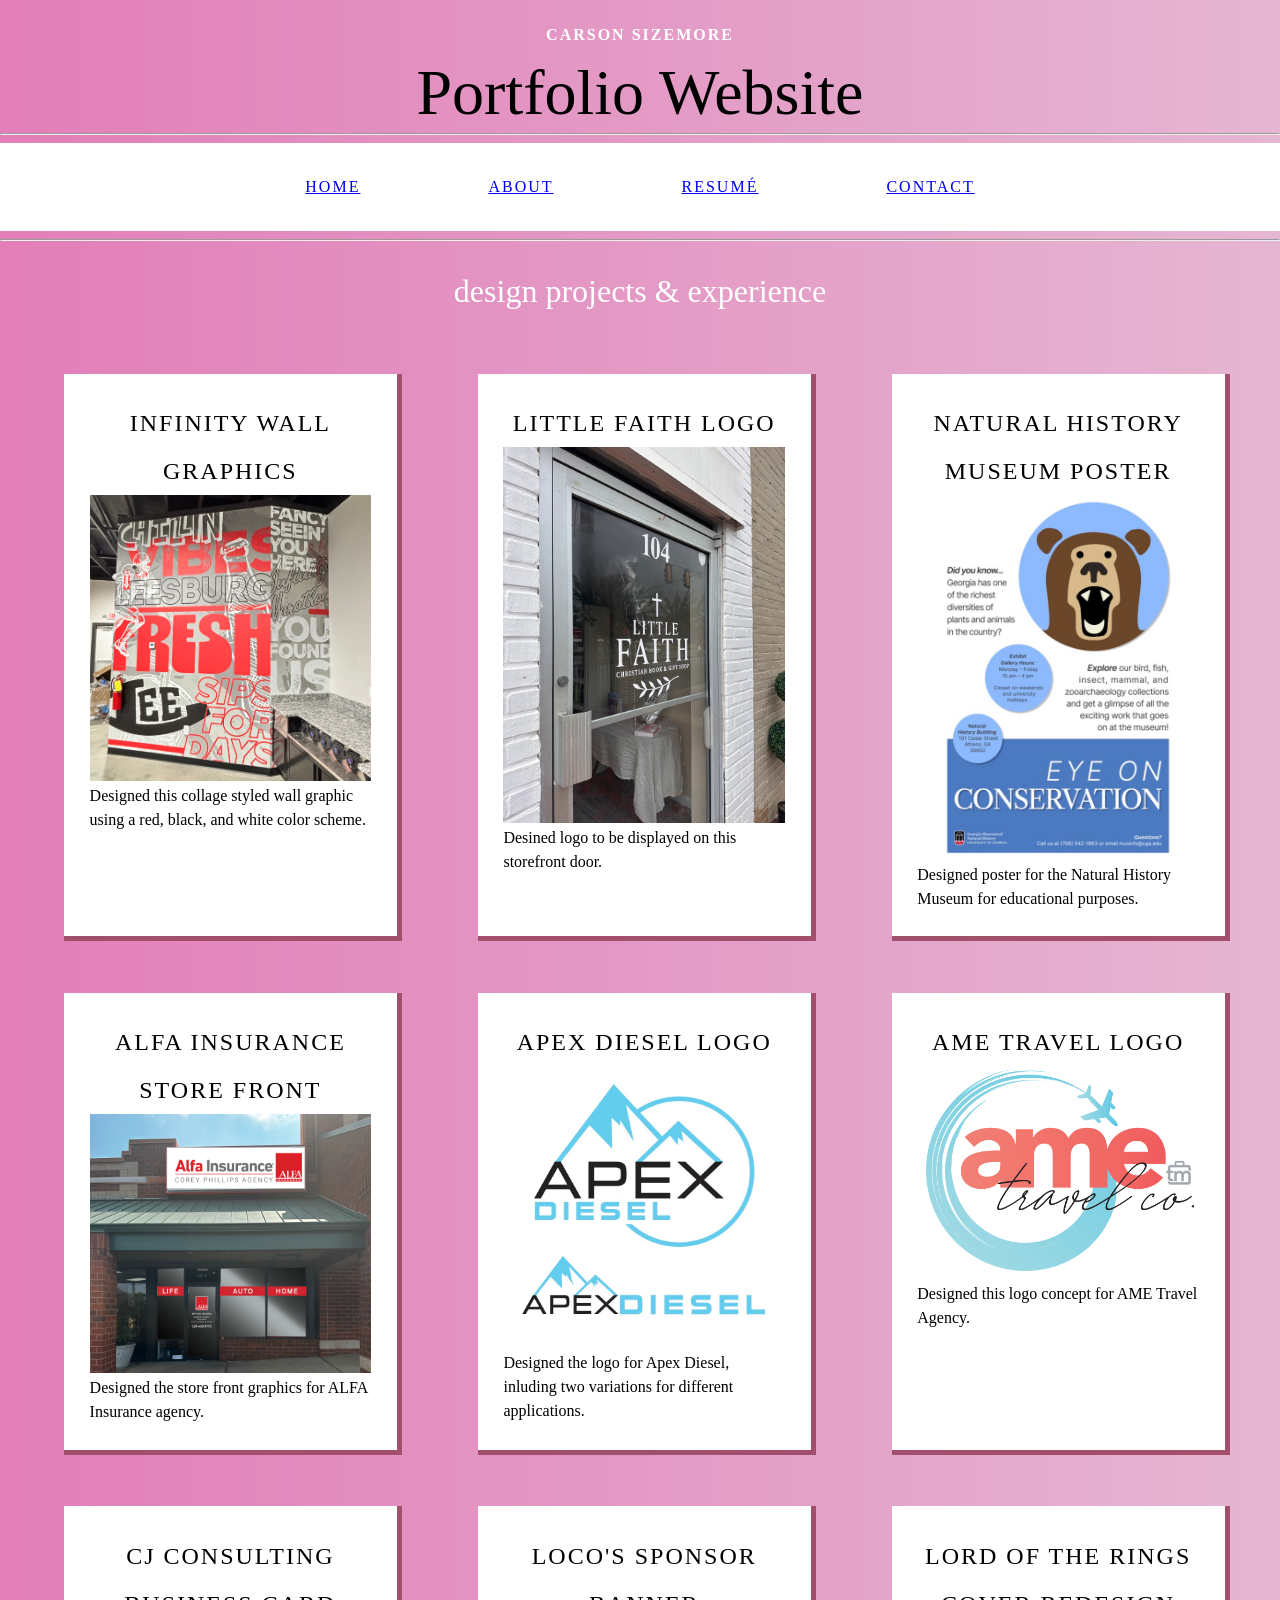
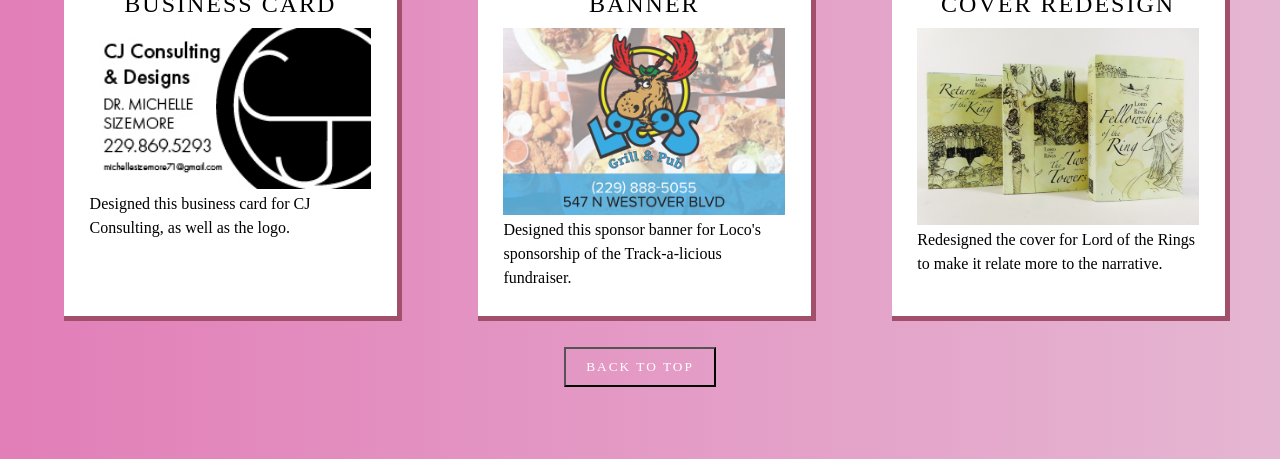
<file: index.html>
<!DOCTYPE html>
<html lang="en">
<head>
    <meta charset="UTF-8">
    <meta name="viewport" content="width=device-width, initial-scale=1.0">
    <meta name="description" content="Carson Sizemore's Portfolio Website showcasing design projects, resume, and contact information.">
    <meta name="keywords" content="Carson Sizemore, Portfolio, Graphic Design, Web Development">
    <title>Carson Sizemore - Portfolio</title>
    <meta property="og:title" content="Carson Sizemore - Portfolio">
    <meta property="og:description" content="Carson Sizemore's Portfolio Website showcasing design projects, resume, and contact information.">
    <meta property="og:image" content="images/Website.png">
    <link rel="preconnect" href="https://fonts.googleapis.com">
    <link rel="preconnect" href="https://fonts.gstatic.com" crossorigin>
    <link href="https://fonts.googleapis.com/css2?family=Homemade+Apple&family=Montserrat:ital,wght@0,100..900;1,100..900&family=Splash&display=swap" rel="stylesheet"> <link href="https://fonts.googleapis.com/css2?family=Montserrat:ital,wght@0,100..900;1,100..900&display=swap" rel="stylesheet">
    <link rel="stylesheet" href="reset.css">
    <link rel="stylesheet" href="style.css">
</head>
<body>
      <h3>Carson Sizemore</h3>
    <h1>Portfolio Website</h1>
    <hr>
    <header>
        <nav>
            <ul>
                <li>
                    <a href="index.html">Home</a>
                </li>
                <li>
                    <a href="about.html">About</a>
                </li>
                <li>
                    <a href="Resume.html">Resumé</a>
                </li>
                <li>
                    <a href="contact.html">Contact</a>
                </li>
            </ul>
        </nav>
    </header>
    <hr>
    <h2>design projects & experience</h2>
    <br>
    <main>
    <section class="projects">
        <h4>Infinity Wall Graphics</h4>
        <img src="images/WallGraphic.jpg" alt="collage styled wall graphics red black and white" style="width: 100%; height: auto; object-fit: contain;">
        <p>Designed this collage styled wall graphic using a red, black, and white color scheme.</p>
    </section>
    <section class="projects">
        <h4>Little Faith Logo</h4>
        <img src="images/LittleFaith.jpg" alt="Store front door with vinyl white dainty logo" style="width: 100%; height: auto; object-fit: contain;">
        <p>Desined logo to be displayed on this storefront door.</p>
    </section>
       <section class="projects">
        <h4>Natural History Museum Poster</h4>
        <img src="images/Frame 22.jpg.jpg" alt="Poster with bear in though bubble in blu enad white color scheme" style="width: 100%; height: auto; object-fit: contain;">
        <p>Designed poster for the Natural History Museum for educational purposes.</p>
    </section>
    <section class="projects">
        <h4>ALFA Insurance Store Front</h4>
        <img src="images/ALFA_StoreFront.png" alt="Store front of ALFA Insurance agency with various graphics" style="width: 100%; height: auto; object-fit: contain;">
        <p>Designed the store front graphics for ALFA Insurance agency.</p>
    </section>
  <section class="projects">
        <h4>Apex Diesel Logo</h4>
        <img src="images/AD_LogoDesign.jpg" alt="Logo with mountain peak over business name in blue and black" style="width: 100%; height: auto; object-fit: contain;">
        <p>Designed the logo for Apex Diesel, inluding two variations for different applications.</p>
    </section>
    <section class="projects">
        <h4>AME Travel Logo</h4>
        <img src="images/AMELogo.png" alt="Logo with plane circling business name in blue and pink" style="width: 100%; height: auto; object-fit: contain;">
        <p>Designed this logo concept for AME Travel Agency.</p>
    </section>
    <section class="projects">
        <h4>CJ Consulting Business Card</h4>
        <img src="images/Mom_BusinessCard.jpg" alt="Black and white business card design" style="width: 100%; height: auto; object-fit: contain;">
        <p>Designed this business card for CJ Consulting, as well as the logo.</p>
    </section>
      <section class="projects">
        <h4>Loco's Sponsor Banner</h4>
        <img src="images/TAL_LocosINDV.jpg" alt="Faded background of various dishes with business logo and contact overlayed" style="width: 100%; height: auto; object-fit: contain;">
        <p>Designed this sponsor banner for Loco's sponsorship of the Track-a-licious fundraiser.</p>
    </section>
    <section class="projects">
        <h4>Lord of the Rings Cover Redesign</h4>
        <img src="images/front covers staggered.JPG" alt="3 books with yellow covers with hand drawn elements in black" style="width: 100%; height: auto; object-fit: contain;">
        <p>Redesigned the cover for Lord of the Rings to make it relate more to the narrative.</p>
    </section>
    </main>
    <div class="button-container">
        <button onclick="window.location.href='index.html'">Back to Top</button>
    </div>
    <footer> </footer>
</body>
</html>
</file>
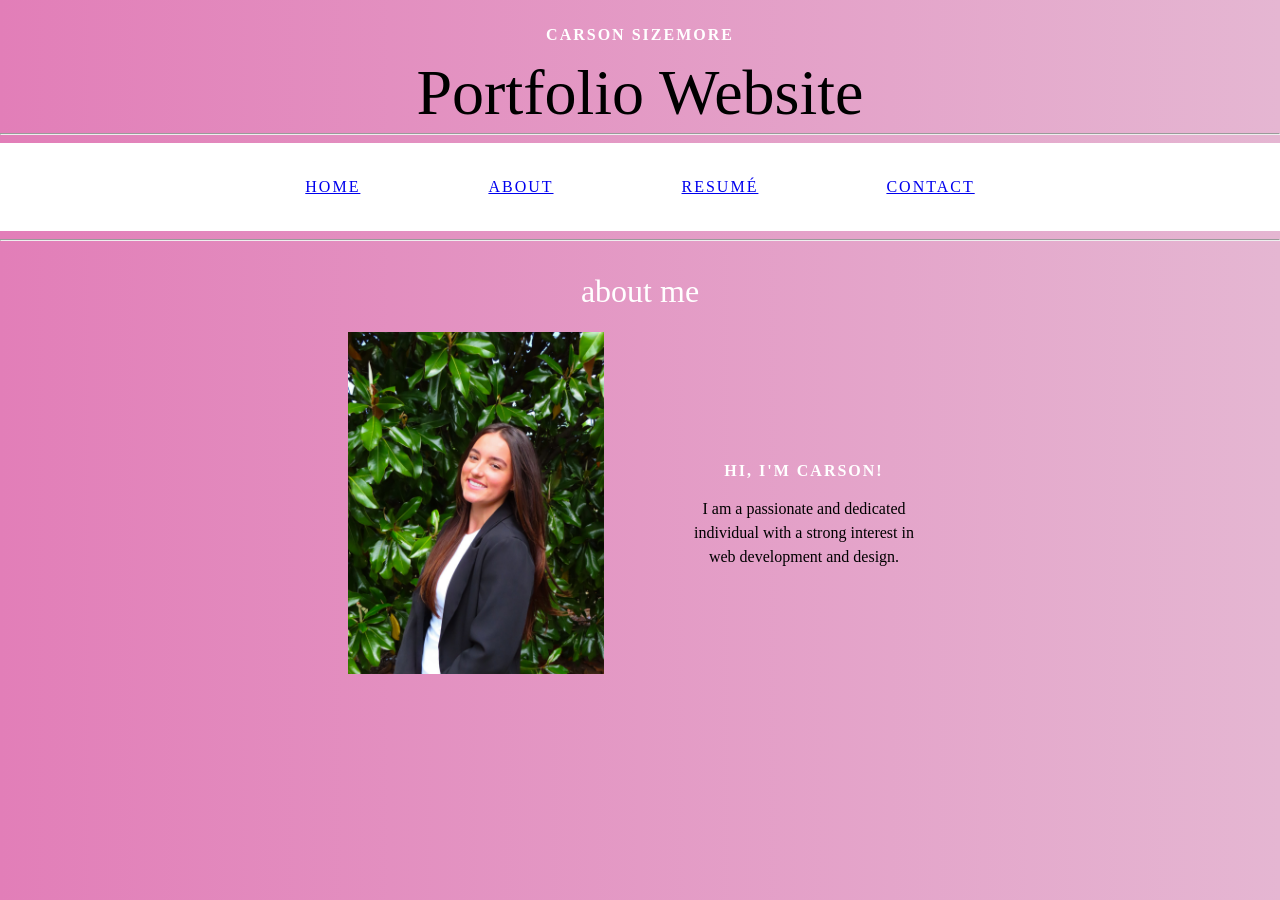
<file: about.html>
<!DOCTYPE html>
<html lang="en">
<head>
    <meta charset="UTF-8">
    <meta name="viewport" content="width=device-width, initial-scale=1.0">
        <meta name="description" content="Carson Sizemore's Portfolio Website showcasing design projects, resume, and contact information.">
    <meta name="keywords" content="Carson Sizemore, Portfolio, Graphic Design, Web Development">
    <title>Carson Sizemore - Portfolio</title>
    <meta property="og:title" content="Carson Sizemore - Portfolio">
    <meta property="og:description" content="Carson Sizemore's Portfolio Website showcasing design projects, resume, and contact information.">
    <meta property="og:image" content="images/Website.png">
    <link rel="preconnect" href="https://fonts.googleapis.com">
    <link rel="preconnect" href="https://fonts.gstatic.com" crossorigin>
    <link href="https://fonts.googleapis.com/css2?family=Homemade+Apple&family=Montserrat:ital,wght@0,100..900;1,100..900&family=Splash&display=swap" rel="stylesheet"> <link href="https://fonts.googleapis.com/css2?family=Montserrat:ital,wght@0,100..900;1,100..900&display=swap" rel="stylesheet">
    <link rel="stylesheet" href="reset.css">
    <link rel="stylesheet" href="style.css">
</head>
<body>
    <h3>Carson Sizemore</h3>
    <h1>Portfolio Website</h1>
    <hr>
    <header>
        <nav>
            <ul>
                <li>
                    <a href="index.html">Home</a>
                </li>
                <li>
                    <a href="about.html">About</a>
                </li>
                <li>
                    <a href="Resume.html">Resumé</a>
                </li>
                <li>
                    <a href="contact.html">Contact</a>
                </li>
            </ul>
        </nav>
    </header>
    <hr>
    <h2>About Me</h2>
    <section class="content"> 
        <image>
            <img src="images/Headshot.jpeg" alt="Carson Sizemore Headshot" style="width: 20vw; align-self: center; justify-self: center;">
        </image>
        <info>
         <h3>Hi, I'm Carson!</h3>
        <p>I am a passionate and dedicated individual with a strong interest in web development and design.</p>
        </info>
    </section>
    <footer> </footer>
</html>
</file>
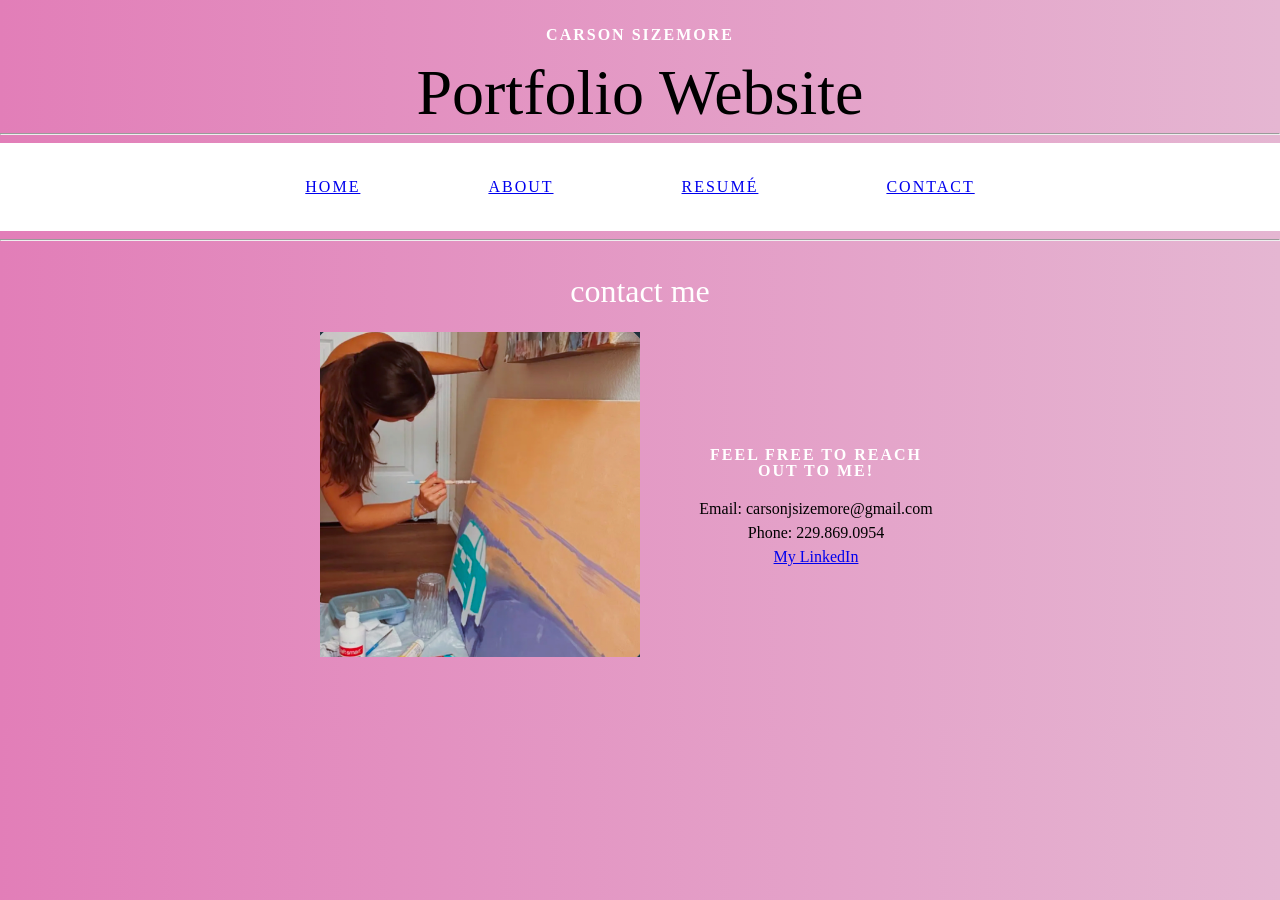
<file: contact.html>
<!DOCTYPE html>
<html lang="en">
<head>
    <meta charset="UTF-8">
    <meta name="viewport" content="width=device-width, initial-scale=1.0">
        <meta name="description" content="Carson Sizemore's Portfolio Website showcasing design projects, resume, and contact information.">
    <meta name="keywords" content="Carson Sizemore, Portfolio, Graphic Design, Web Development">
    <title>Carson Sizemore - Portfolio</title>
    <meta property="og:title" content="Carson Sizemore - Portfolio">
    <meta property="og:description" content="Carson Sizemore's Portfolio Website showcasing design projects, resume, and contact information.">
    <meta property="og:image" content="images/Website.png">
    <link rel="preconnect" href="https://fonts.googleapis.com">
    <link rel="preconnect" href="https://fonts.gstatic.com" crossorigin>
   <link href="https://fonts.googleapis.com/css2?family=Montserrat:ital,wght@0,100..900;1,100..900&display=swap" rel="stylesheet">
    <link rel="stylesheet" href="reset.css">
    <link rel="stylesheet" href="style.css">
</head>
<body>
       <h3>Carson Sizemore</h3>
    <h1>Portfolio Website</h1>
    <hr>
    <header>
        <nav>
            <ul>
                <li>
                    <a href="index.html">Home</a>
                </li>
                <li>
                    <a href="about.html">About</a>
                </li>
                <li>
                    <a href="Resume.html">Resumé</a>
                </li>
                <li>
                    <a href="contact.html">Contact</a>
                </li>
            </ul>
        </nav>
    </header>
    <hr>
    <h2>contact Me</h2>
    <section class="content"> 
        <info>
        <h3>Feel free to reach out to me!</h3>
        <p>Email: carsonjsizemore@gmail.com</p>
        <p>Phone: 229.869.0954
        <p><a href="https://www.linkedin.com/in/carsonsizemore" target="_blank">My LinkedIn</a></p>
        </info>
        <image>
            <img src="images/PaintingSelfie.png" alt="Carson Sizemore painting large canvas" style="width: 25vw; align-self: center; justify-self: center;">
        </image>
    </section>
    <footer> </footer>
</body>
</html>
</file>
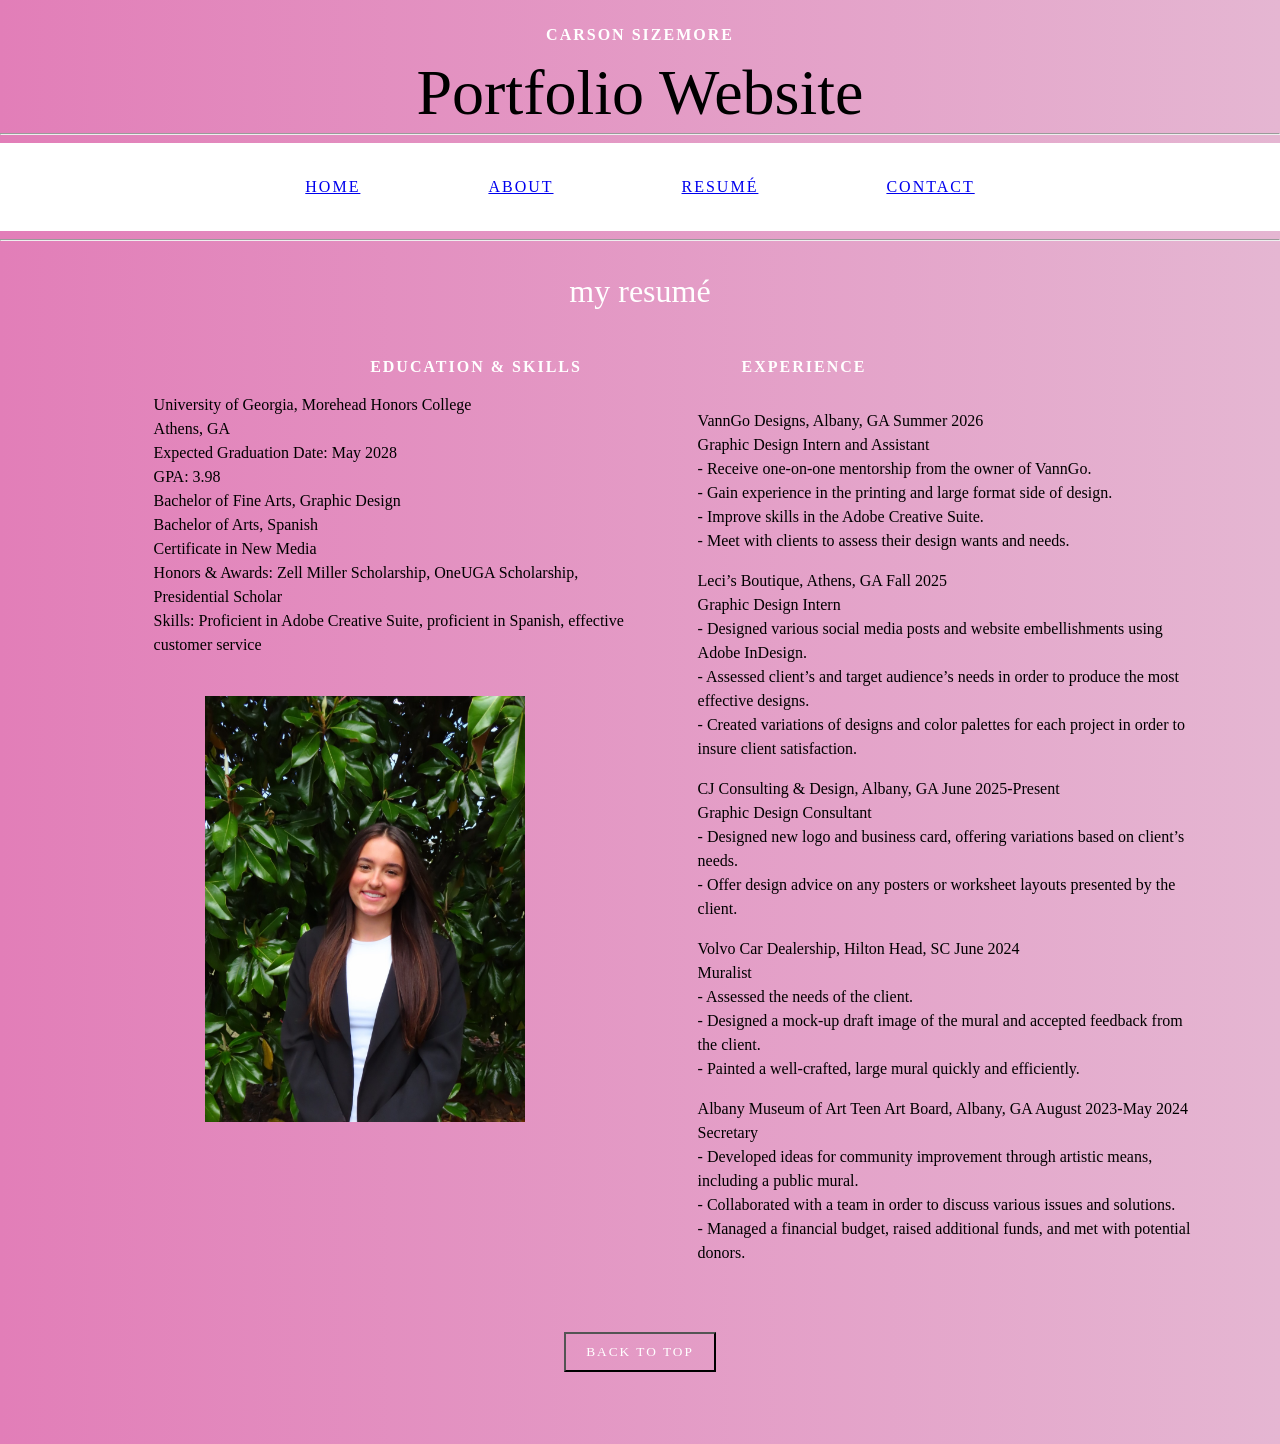
<file: Resume.html>
<!DOCTYPE html>
<html lang="en">
<head>
    <meta charset="UTF-8">
    <meta name="viewport" content="width=device-width, initial-scale=1.0">
        <meta name="description" content="Carson Sizemore's Portfolio Website showcasing design projects, resume, and contact information.">
    <meta name="keywords" content="Carson Sizemore, Portfolio, Graphic Design, Web Development">
    <title>Carson Sizemore - Portfolio</title>
    <meta property="og:title" content="Carson Sizemore - Portfolio">
    <meta property="og:description" content="Carson Sizemore's Portfolio Website showcasing design projects, resume, and contact information.">
    <meta property="og:image" content="images/Website.png">
    <link rel="preconnect" href="https://fonts.googleapis.com">
    <link rel="preconnect" href="https://fonts.gstatic.com" crossorigin>
    <link href="https://fonts.googleapis.com/css2?family=Homemade+Apple&family=Montserrat:ital,wght@0,100..900;1,100..900&family=Splash&display=swap" rel="stylesheet"> <link href="https://fonts.googleapis.com/css2?family=Montserrat:ital,wght@0,100..900;1,100..900&display=swap" rel="stylesheet">
    <link rel="stylesheet" href="reset.css">
    <link rel="stylesheet" href="style.css">
</head>
<body>
       <h3>Carson Sizemore</h3>
    <h1>Portfolio Website</h1>
    <hr>
    <header>
        <nav>
            <ul>
                <li>
                    <a href="index.html">Home</a>
                </li>
                <li>
                    <a href="about.html">About</a>
                </li>
                <li>
                    <a href="Resume.html">Resumé</a>
                </li>
                <li>
                    <a href="contact.html">Contact</a>
                </li>
            </ul>
        </nav>
    </header>
    <hr>
    <h2>my resumé</h2>
    <section class="resume-captions">
    <heading1><h3>Education & Skills</h3></heading1>
    <heading2><h3>Experience</h3></heading2>
    </section>
    <section class="resume-content">
     <education-skills><p>University of Georgia, Morehead Honors College</p>
     <p>Athens, GA</p>
     <p>Expected Graduation Date: May 2028</p>
     <p>GPA: 3.98</p>
     <p>Bachelor of Fine Arts, Graphic Design</p>
     <p>Bachelor of Arts, Spanish</p>
     <p>Certificate in New Media</p>
     <p>Honors & Awards: Zell Miller Scholarship, OneUGA Scholarship, Presidential Scholar</p>
     <p>Skills: Proficient in Adobe Creative Suite, proficient in Spanish, effective customer service</p>
     <img src="images/Headshot2.jpeg" alt="Headshot" style="width: 25vw; padding-top: 3vw; padding-left:4vw;">
    </education-skills>
    <experience>
    <job1><p>VannGo Designs, Albany, GA Summer 2026</p>
    <p>Graphic Design Intern and Assistant</p>
    <p>- Receive one-on-one mentorship from the owner of VannGo.</p>
    <p>- Gain experience in the printing and large format side of design.</p>
    <p>- Improve skills in the Adobe Creative Suite.</p>
    <p>- Meet with clients to assess their design wants and needs.</p></job1>
    
    <job2><p>Leci’s Boutique, Athens, GA Fall 2025</p>
    <p>Graphic Design Intern</p>
    <p>- Designed various social media posts and website embellishments using Adobe InDesign.</p>
    <p>- Assessed client’s and target audience’s needs in order to produce the most effective designs.</p>
    <p>- Created variations of designs and color palettes for each project in order to insure client satisfaction.</p>
   
    <job3><p>CJ Consulting & Design, Albany, GA June 2025-Present</p>
    <p>Graphic Design Consultant</p>
    <p>- Designed new logo and business card, offering variations based on client’s needs.</p>
    <p>- Offer design advice on any posters or worksheet layouts presented by the client.</p>
    </job3>
    <job4><p>Volvo Car Dealership, Hilton Head, SC June 2024</p>
    <p>Muralist</p>
    <p>- Assessed the needs of the client.</p>
    <p>- Designed a mock-up draft image of the mural and accepted feedback from the client.</p>
    <p>- Painted a well-crafted, large mural quickly and efficiently.</p></job4>
   
    <job5><p>Albany Museum of Art Teen Art Board, Albany, GA August 2023-May 2024</p>
    <p>Secretary</p>
    <p>- Developed ideas for community improvement through artistic means, including a public mural.</p>
    <p>- Collaborated with a team in order to discuss various issues and solutions.</p>
    <p>- Managed a financial budget, raised additional funds, and met with potential donors.</p>
     </job5>
    </experience>
    </section>
    <div class="button-container">
        <button onclick="window.location.href='Resume.html'">Back to Top</button>
    </div>
    <footer> </footer>
</body>
</html>
</file>
<file: style.css>
html {
    font-size: 16px;
}
body {
    background: linear-gradient(90deg, #e27eb8, #e5b6d2);
}
h3 {
    color: white;
    text-align: center;
    font-family: var(--secondary-font-family);
    text-transform: uppercase;
    letter-spacing: 2px;
    font-weight: 600;
    padding-top: 3vh;
    padding-bottom: 2vh;
}
p {
    color:var(--primary-color);
    font-family: var(--secondary-font-family);
    line-height: 1.5; 
}

h4 {
    color: var(--primary-color);
    font-family: var(--secondary-font-family);
    font-size: 1.5rem;
    text-transform: uppercase;
    letter-spacing: 2px;
    font-weight: 300;
    line-height: 2;
    text-align: center;
    }
li {
    color: var(--primary-color);
    font-family: var(--secondary-font-family);
    text-transform: uppercase;
    letter-spacing: 2px;
}
header {
    background-color: white;
    padding: 4vh;
}
footer {
    padding: 4vh;
}
ul {
    display: flex;
    gap: 10vw;
    list-style-type: none;
    justify-content: center;
}
a:hover {
    color: rgb(0, 255, 0);
    font-size: 1.2rem;
}
h1 {
    font-family: var(--primary-font-family);
    color: var(--primary-color);
    font-size: 4rem;
    text-align: center;
}
.projects  {
    background-color: white;
    margin: 2vw;
    padding: 2vw;
    width: 22vw;
    border-bottom: 5px solid rgb(162, 79, 108);
    border-right: 5px solid rgb(162, 79, 108);
}
.resume-content {
    display: grid;
    grid-template-columns: repeat(2, 1fr);
    grid-template-areas: "education-skills  experience"
                        "skills .";
    grid-gap: 4vw;
    padding-left: 12vw;
    padding-right: 7vw;
}
.education-skills {
    grid-area: education-skills;
    text-align: left;
}
.experience {
    grid-area: experience;
    text-align: left;
}
job1 {
    padding: 3vh;
}
job2 {
    padding: 3vh;
}
job3 {
    padding: 3vh;
}
job4 {
    padding: 3vh;
}
job5 {
    padding: 3vh;
}
button {
    background-color: var(--primary-color);
    color: white;
    font-family: var(--secondary-font-family);
    text-transform: uppercase;
    letter-spacing: 2px;
    padding: 10px 20px;
    text-align: center;
}
button:hover {
    background-color: rgb(0, 255, 0);
    color: black;
    font-size: 1.1rem;
}
.button-container {
    display: flex;
    justify-content: center;
    align-items: center;
}
h2 {
    font-size: 2rem;
    color: white;
    text-align: center;
    font-family: var(--primary-font-family);
    text-transform: lowercase;
    padding-top: 2vw;
    padding-bottom: 2vw;
}
main {
    display: grid;
    grid-template-columns: repeat(3, 1fr);
    justify-content: center;
    padding-left: 3vw;
}
.content {
   display: grid;
    grid-template-columns: repeat(4, 1fr);
    grid-template-areas: ". image info .";
    grid-gap: 2rem;
}
image {
    grid-area: image;
    justify-self: center;
}
info {
    grid-area: info;
    text-align: center;
    align-self: center;
    padding-left: 2vw;
    padding-right: 2vw;
}
image{
    grid-area: image;
    justify-self: center;
}
.resume-captions {
    display: grid;
    grid-template-columns: repeat(4, 1fr);
    grid-template-areas: ". heading1 heading2 .";
    grid-gap: 2rem;
}
heading1 {
    grid-area: heading1;
    text-align: center;
}
heading2 {
    grid-area: heading2;
    text-align: center;
}
@media screen and (max-width: 768px) {
   html {
    font-size: 12px
   }
   :root {
    --font-size-h1: clamp(1rem, 3rem + 1vw ,5rem);
    --font-size-h2: clamp(1rem, 1.75rem + 1vw ,4rem);
    --font-size-h3: clamp(1rem, .75rem + 1vw ,3rem);
    --font-size-h4: clamp(1rem, 1rem + 1vw ,2.5rem);
    --font-size-li: clamp(1rem, .75rem + 1vw ,2rem);
    --font-size-button: clamp(1rem, .75rem + 1vw ,2rem);
    --font-size-p: clamp(1rem, .75rem + 1vw ,2rem);
   }
   h1 {
    font-size: var(--font-size-h1)
   }
   h2 {
    font-size: var(--font-size-h2)
   }
   h3 {
    font-size: var(--font-size-h3)
   }
   h4 {
    font-size: var(--font-size-h4)
   }
   li {
    font-size: var(--font-size-li)
   }
   ul {
    gap: 2vw;
   }
   button {
    font-size: var(--font-size-button)
   }
   p {
    font-size: var(--font-size-p)
   }
   main {
    grid-template-columns: 1fr;
   }
   .projects {
    width: 80vw;
   }
   header {
    padding: 3vw;
   }
   .content {
    grid-template-columns: 1fr;
    grid-template-areas: "image"
                        "info";
   }
   }
</file>
